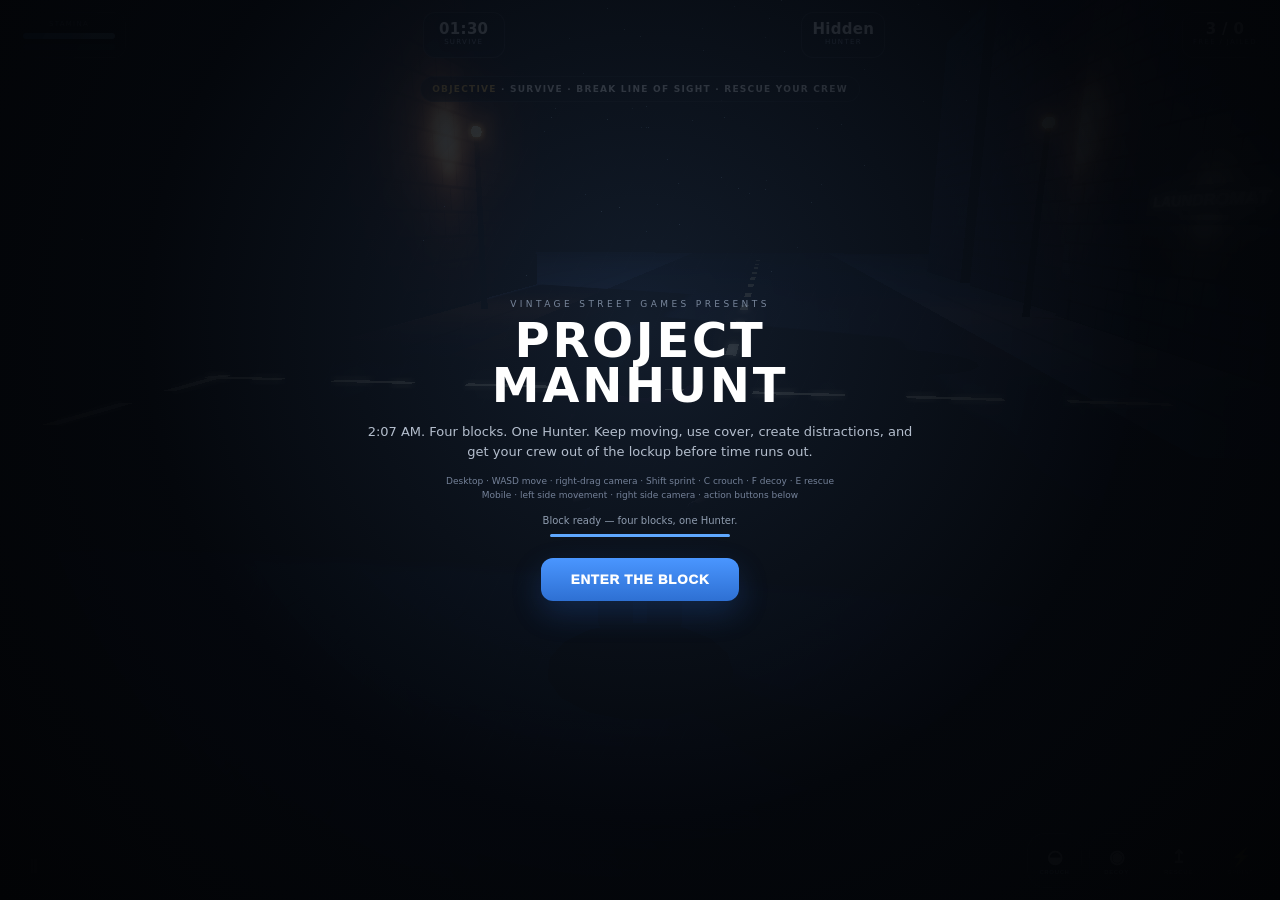
<file: index.html>
<!DOCTYPE html>
<html lang="en">
<head>
<meta charset="UTF-8" />
<meta name="viewport" content="width=device-width,initial-scale=1,maximum-scale=1,user-scalable=no,viewport-fit=cover" />
<meta name="theme-color" content="#05070b" />
<title>PROJECT MANHUNT</title>
<link rel="stylesheet" href="styles/main.css" />
<script type="importmap">
{
  "imports": {
    "three": "./vendor/three/three.module.js",
    "three/addons/": "./vendor/three/addons/"
  }
}
</script>
</head>
<body>

<div id="game"></div>
<div id="grade"></div>
<div id="rainGlass"></div>
<div id="letterTop"></div>
<div id="letterBottom"></div>

<div id="hud">
  <div id="chaseVignette"></div>

  <div id="top">
    <div class="panel">
      <div class="label">Stamina</div>
      <div class="bar"><div class="fill" id="staminaFill"></div></div>
      <div class="bar"><div class="fill" id="detectFill"></div></div>
    </div>
    <div class="panel">
      <div class="value" id="timerValue">01:30</div>
      <div class="label">Survive</div>
    </div>
    <div class="panel">
      <div class="value" id="statusValue">Hidden</div>
      <div class="label">Hunter</div>
    </div>
    <div class="panel">
      <div class="value" id="crewValue">3 / 0</div>
      <div class="label">Free / Jailed</div>
    </div>
  </div>

  <div id="objective"><b>OBJECTIVE</b> &middot; SURVIVE &middot; BREAK LINE OF SIGHT &middot; RESCUE YOUR CREW</div>

  <div id="rescuePrompt">LOCKUP IN RANGE &mdash; TAP RESCUE / PRESS E</div>

  <div id="feed"></div>

  <div id="joyZone"></div>
  <div id="lookZone"></div>
  <div id="joyBase"><div id="joyNub"></div></div>

  <div id="bottom">
    <button class="btn" id="pauseBtn">&#8545;</button>
    <div id="actions">
      <button class="btn" id="crouchBtn">&#9682;<small>CROUCH</small></button>
      <button class="btn" id="decoyBtn">&#9673;<small>DECOY</small></button>
      <button class="btn" id="rescueBtn">&#8613;<small>RESCUE</small></button>
      <button class="btn" id="sprintBtn">&#9889;<small>SPRINT</small></button>
    </div>
  </div>
</div>

<div id="overlay">
  <div class="card">
    <div class="eyebrow">Vintage Street Games presents</div>
    <h1 id="ovTitle">PROJECT<br />MANHUNT</h1>
    <p id="ovText">
      2:07 AM. Four city blocks. One Hunter. Keep moving, use cover, create distractions, and get
      your crew out of the lockup before time runs out.
    </p>
    <p class="tips">
      Desktop &middot; WASD move &middot; right-drag camera &middot; Shift sprint &middot; C crouch &middot; F decoy &middot; E rescue
      <br />
      Mobile &middot; left side movement &middot; right side camera &middot; action buttons below
    </p>

    <div class="stats" id="stats">
      <div><strong id="statTime">0:00</strong><span>Survived</span></div>
      <div><strong id="statRescue">0</strong><span>Rescues</span></div>
      <div><strong id="statBest">0:00</strong><span>Best</span></div>
    </div>

    <div id="loadWrap">
      <div id="loadStatus">Preparing block&hellip;</div>
      <div class="progress"><i id="prog"></i></div>
    </div>

    <button class="primary" id="startBtn" style="display:none">ENTER THE BLOCK</button>
  </div>
</div>

<script type="module" src="src/main.js"></script>
</body>
</html>
</file>
<file: styles/main.css>
:root {
  --glass: rgba(5, 8, 13, 0.68);
  --line: rgba(255, 255, 255, 0.12);
  --blue: #76b6ff;
  --amber: #f2b84b;
  --red: #ff626d;
  --green: #69e3a3;
}

* {
  box-sizing: border-box;
  -webkit-user-select: none;
  user-select: none;
  touch-action: none;
}

html,
body {
  margin: 0;
  width: 100%;
  height: 100%;
  overflow: hidden;
  background: #030508;
  color: #fff;
  font-family: Inter, ui-sans-serif, system-ui, -apple-system, 'Segoe UI', sans-serif;
}

#game {
  position: fixed;
  inset: 0;
}

canvas {
  display: block;
  width: 100%;
  height: 100%;
}

#grade {
  position: fixed;
  inset: 0;
  pointer-events: none;
  z-index: 4;
  background:
    radial-gradient(circle at 50% 42%, transparent 30%, rgba(0, 0, 0, 0.12) 62%, rgba(0, 0, 0, 0.62) 100%),
    linear-gradient(180deg, rgba(4, 15, 27, 0.08), rgba(3, 5, 8, 0.1));
}

#rainGlass {
  position: fixed;
  inset: 0;
  z-index: 5;
  pointer-events: none;
  opacity: 0.16;
  background-image: linear-gradient(115deg, transparent 0 48%, rgba(255, 255, 255, 0.15) 49%, transparent 50%);
  background-size: 24px 70px;
  animation: rainUI 0.65s linear infinite;
}

@keyframes rainUI {
  to {
    background-position: -16px 70px;
  }
}

#hud {
  position: fixed;
  inset: 0;
  z-index: 10;
  pointer-events: none;
  text-shadow: 0 2px 5px #000;
}

#top {
  position: absolute;
  left: 12px;
  right: 12px;
  top: max(12px, env(safe-area-inset-top));
  display: flex;
  justify-content: space-between;
  gap: 8px;
}

.panel {
  background: var(--glass);
  border: 1px solid var(--line);
  box-shadow: 0 10px 30px rgba(0, 0, 0, 0.22);
  backdrop-filter: blur(10px);
  border-radius: 12px;
  padding: 7px 10px;
  min-width: 82px;
}

.label {
  font-size: 7px;
  letter-spacing: 1.3px;
  text-transform: uppercase;
  color: #8f9bae;
  text-align: center;
}

.value {
  font-size: 15px;
  font-weight: 900;
  text-align: center;
  letter-spacing: 0.3px;
}

.bar {
  width: 92px;
  height: 6px;
  border-radius: 8px;
  background: #1b2431;
  overflow: hidden;
  margin-top: 5px;
}

.fill {
  height: 100%;
  width: 100%;
  background: linear-gradient(90deg, #3a83f4, #9ad5ff);
}

#detectFill {
  width: 0;
  background: linear-gradient(90deg, #efb24f, #ef4454);
}

#objective {
  position: absolute;
  top: 76px;
  left: 50%;
  transform: translateX(-50%);
  font-size: 9px;
  font-weight: 800;
  letter-spacing: 1.25px;
  background: rgba(3, 5, 9, 0.54);
  border: 1px solid rgba(255, 255, 255, 0.08);
  padding: 7px 11px;
  border-radius: 999px;
  white-space: nowrap;
}

#objective b {
  color: var(--amber);
}

#rescuePrompt {
  display: none;
  position: absolute;
  left: 50%;
  top: 43%;
  transform: translate(-50%, -50%);
  background: rgba(236, 177, 65, 0.94);
  color: #171005;
  font-weight: 950;
  border-radius: 10px;
  padding: 10px 15px;
  font-size: 11px;
  box-shadow: 0 8px 28px rgba(0, 0, 0, 0.35);
}

#feed {
  position: absolute;
  left: 12px;
  bottom: 91px;
  width: 240px;
  font: 10px/1.35 ui-monospace, SFMono-Regular, Menlo, monospace;
}

.feed-line {
  margin-top: 4px;
  padding: 4px 7px;
  border-left: 2px solid #5f86b9;
  background: rgba(0, 0, 0, 0.38);
  border-radius: 0 5px 5px 0;
}

.feed-line.bad {
  border-color: var(--red);
  color: #ffc1c6;
}

.feed-line.good {
  border-color: var(--green);
  color: #c7ffe0;
}

.feed-line.warn {
  border-color: var(--amber);
  color: #ffe3a4;
}

#chaseVignette {
  position: absolute;
  inset: 0;
  opacity: 0;
  transition: opacity 0.25s;
  pointer-events: none;
  box-shadow: inset 0 0 110px 25px rgba(170, 5, 20, 0.42);
}

#bottom {
  position: absolute;
  left: 12px;
  right: 12px;
  bottom: max(12px, env(safe-area-inset-bottom));
  display: flex;
  justify-content: space-between;
  align-items: flex-end;
  pointer-events: auto;
}

#actions {
  display: flex;
  gap: 7px;
}

.btn {
  width: 58px;
  height: 58px;
  border-radius: 18px;
  border: 1px solid rgba(255, 255, 255, 0.18);
  background: rgba(4, 7, 12, 0.76);
  color: #fff;
  font-weight: 900;
  font-size: 18px;
  box-shadow: 0 8px 26px rgba(0, 0, 0, 0.3);
  backdrop-filter: blur(8px);
}

.btn small {
  display: block;
  font-size: 6px;
  letter-spacing: 0.65px;
  color: #b1bdcf;
  margin-top: 1px;
}

.btn.active {
  outline: 2px solid rgba(109, 177, 255, 0.75);
  filter: brightness(1.35);
}

#pauseBtn {
  width: 43px;
  height: 43px;
  border-radius: 14px;
}

#joyZone {
  position: absolute;
  left: 0;
  bottom: 0;
  width: 48%;
  height: 58%;
  pointer-events: auto;
}

#lookZone {
  position: absolute;
  right: 0;
  bottom: 0;
  width: 52%;
  height: 64%;
  pointer-events: auto;
}

#joyBase {
  display: none;
  position: absolute;
  width: 100px;
  height: 100px;
  border-radius: 50%;
  border: 1.5px solid rgba(255, 255, 255, 0.2);
  background: rgba(255, 255, 255, 0.035);
  pointer-events: none;
}

#joyNub {
  position: absolute;
  width: 42px;
  height: 42px;
  border-radius: 50%;
  left: 29px;
  top: 29px;
  background: rgba(99, 169, 255, 0.52);
  border: 1px solid rgba(255, 255, 255, 0.5);
  box-shadow: 0 0 28px rgba(95, 165, 255, 0.2);
}

#overlay {
  position: fixed;
  inset: 0;
  z-index: 40;
  display: flex;
  align-items: center;
  justify-content: center;
  background: radial-gradient(circle at 50% 36%, rgba(24, 37, 56, 0.77), rgba(4, 7, 12, 0.96) 58%, #020305 100%);
  padding: 24px;
}

.card {
  max-width: 560px;
  text-align: center;
}

.eyebrow {
  font-size: 9px;
  letter-spacing: 3.4px;
  text-transform: uppercase;
  color: #78869b;
}

.card h1 {
  font-size: clamp(31px, 8vw, 48px);
  line-height: 0.95;
  letter-spacing: 2.8px;
  margin: 9px 0 13px;
}

.card p {
  font-size: 13px;
  line-height: 1.55;
  color: #b4becd;
}

.tips {
  font-size: 9px !important;
  color: #748198 !important;
}

.primary {
  margin-top: 13px;
  padding: 14px 30px;
  border: 0;
  border-radius: 12px;
  background: linear-gradient(180deg, #4a96ff, #2e70d3);
  box-shadow: 0 12px 30px rgba(40, 104, 210, 0.24);
  color: #fff;
  font-weight: 950;
  letter-spacing: 0.8px;
}

.stats {
  display: none;
  justify-content: center;
  gap: 30px;
  margin: 16px 0;
}

.stats strong {
  display: block;
  font-size: 21px;
}

.stats span {
  font-size: 8px;
  color: #76849a;
  text-transform: uppercase;
}

#loadStatus {
  font-size: 10px;
  color: #8f9caf;
  margin-top: 12px;
}

.progress {
  height: 3px;
  width: 180px;
  background: #19202a;
  margin: 8px auto;
  border-radius: 4px;
  overflow: hidden;
}

.progress i {
  display: block;
  height: 100%;
  width: 8%;
  background: #5fa8ff;
  transition: width 0.25s;
}

#letterTop,
#letterBottom {
  position: fixed;
  left: 0;
  right: 0;
  height: 0;
  background: #000;
  z-index: 20;
  pointer-events: none;
  transition: height 0.6s ease;
}

#letterTop {
  top: 0;
}

#letterBottom {
  bottom: 0;
}

.cinematic #letterTop,
.cinematic #letterBottom {
  height: 8vh;
}

@media (min-width: 900px) {
  #joyZone,
  #lookZone {
    display: none;
  }

  .btn {
    width: 55px;
    height: 55px;
  }
}

@media (max-width: 420px) {
  .panel {
    min-width: 0;
    padding: 6px 7px;
    flex: 1;
  }

  .bar {
    width: 100%;
  }

  #objective {
    max-width: calc(100% - 24px);
    white-space: normal;
    font-size: 8px;
    line-height: 1.4;
    text-align: center;
    padding: 6px 10px;
  }

  #feed {
    width: min(220px, 58vw);
  }
}
</file>
